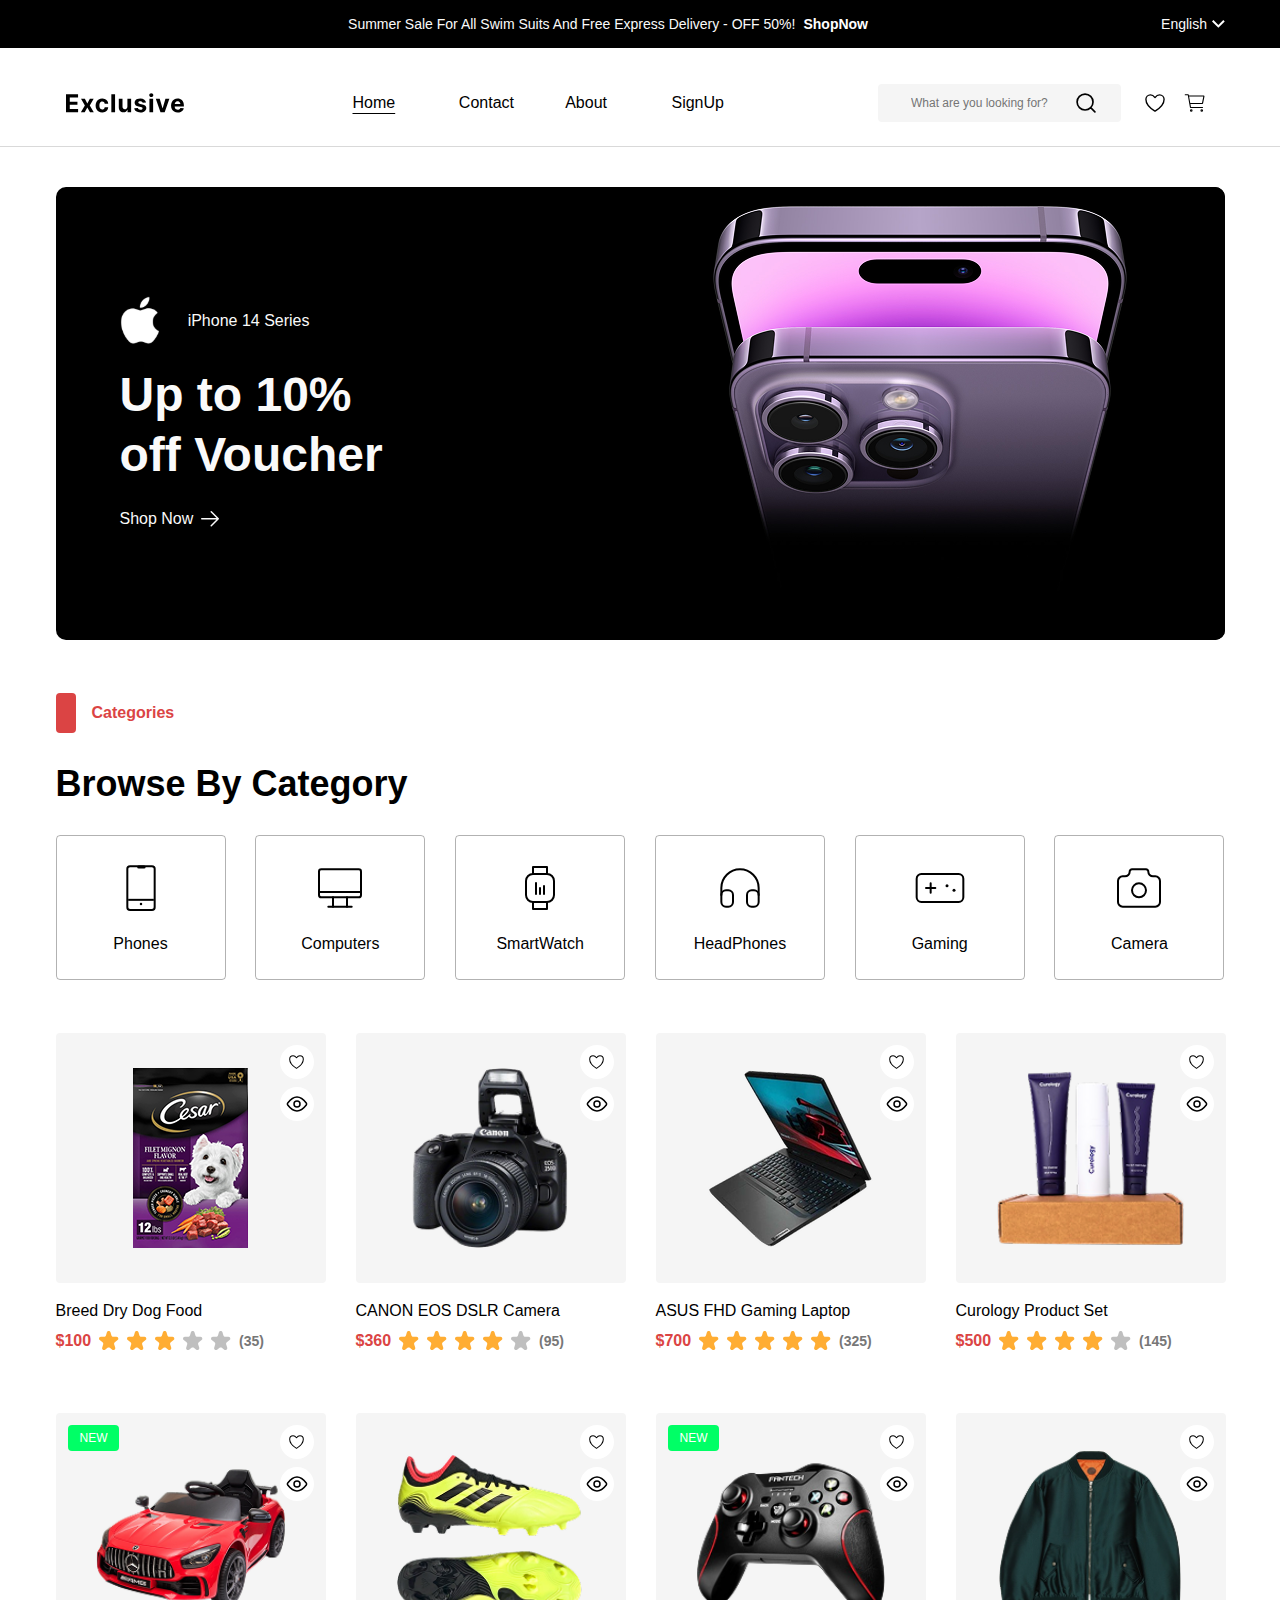
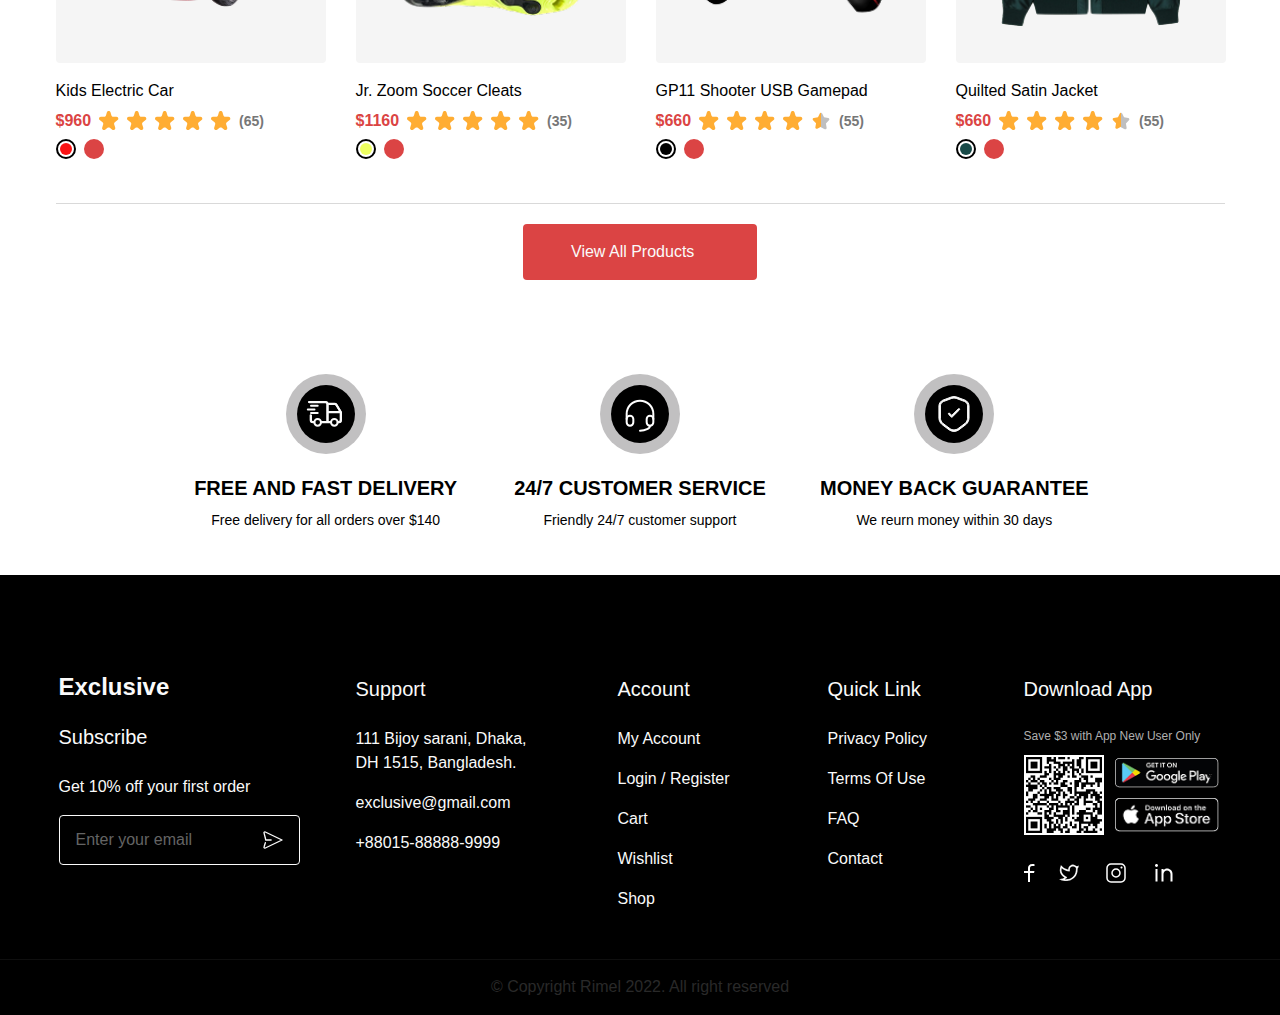
<file: index.html>
<!DOCTYPE html>
<html lang="en">
  <head>
    <meta charset="UTF-8">
    <title>Exclusive - Home</title>
    <link rel="stylesheet" href="./components/css/style.css">
    <script src="./components/js/script.js" defer></script>
  </head>
  <body>
    <div id="siteHeader"></div>

    <div class="wrapper">
      <section class="hero">
        <div class="left">
          <div class="hero-text">
            <img src="./components/icons/apple.svg" />
            <span>iPhone 14 Series</span>
          </div>
            <h1>Up to 10% off Voucher</h1>
            <button id="heroShop">
              Shop Now
              <img src="./components/icons/arrow-right.svg" />
            </button>
        </div>
        <div class="right">
          <img src="./components/images/iphone-hero.png" />
        </div>
      </section>

      <section class="category-header">
        <div class="category-label">
          <span class="bar"></span>
          <span class="label-text">Categories</span>
        </div>
        <h2>Browse By Category</h2>
        <div class="categories">
          <div class="category-card" data-name="Phones">
            <img src="./components/icons/CellPhone.svg" alt="Phones" />
            <p>Phones</p>
          </div>
          <div class="category-card" data-name="Computers">
            <img src="./components/icons/Computer.svg" alt="Computers" />
            <p>Computers</p>
          </div>
          <div class="category-card" data-name="SmartWatch">
            <img src="./components/icons/SmartWatch.svg" alt="SmartWatch" />
            <p>SmartWatch</p>
          </div>
          <div class="category-card" data-name="HeadPhones">
            <img src="./components/icons/earphone.svg" alt="HeadPhones" />
            <p>HeadPhones</p>
          </div>
          <div class="category-card" data-name="Gaming">
            <img src="./components/icons/Gamepad.svg" alt="Gaming" />
            <p>Gaming</p>
          </div>
          <div class="category-card" data-name="Camera">
            <img src="./components/icons/Camera.svg" alt="Camera" />
            <p>Camera</p>
          </div>
        </div>
      </section>

      <section class="products-section">
        <div class="product-grid" id="homeProducts"></div>
        <hr>
        <a href="./components/pages/products.html" class="show-more-btn">View All Products</a>
      </section>

      <section class="features">
        <div class="feature">
          <div class="icon-circle outer">
            <div class="icon-circle inner"><img src="./components/icons/icon-delivery-1.svg" alt="Delivery"></div>
          </div>
          <h2>FREE AND FAST DELIVERY</h2>
          <p>Free delivery for all orders over $140</p>
        </div>
        <div class="feature">
          <div class="icon-circle outer">
            <div class="icon-circle inner"><img src="./components/icons/Icon-Customer service.svg" alt="Delivery"></div>
          </div>
          <h2>24/7 CUSTOMER SERVICE</h2>
          <p>Friendly 24/7 customer support</p>
        </div>
        <div class="feature">
          <div class="icon-circle outer">
            <div class="icon-circle inner"><img src="./components/icons/safety.svg" alt="Delivery"></div>
          </div>
          <h2>MONEY BACK GUARANTEE</h2>
          <p>We reurn money within 30 days</p>
        </div>
      </section>
    </div>

    <div id="siteFooter"></div>

  </body>
</html>
</file>
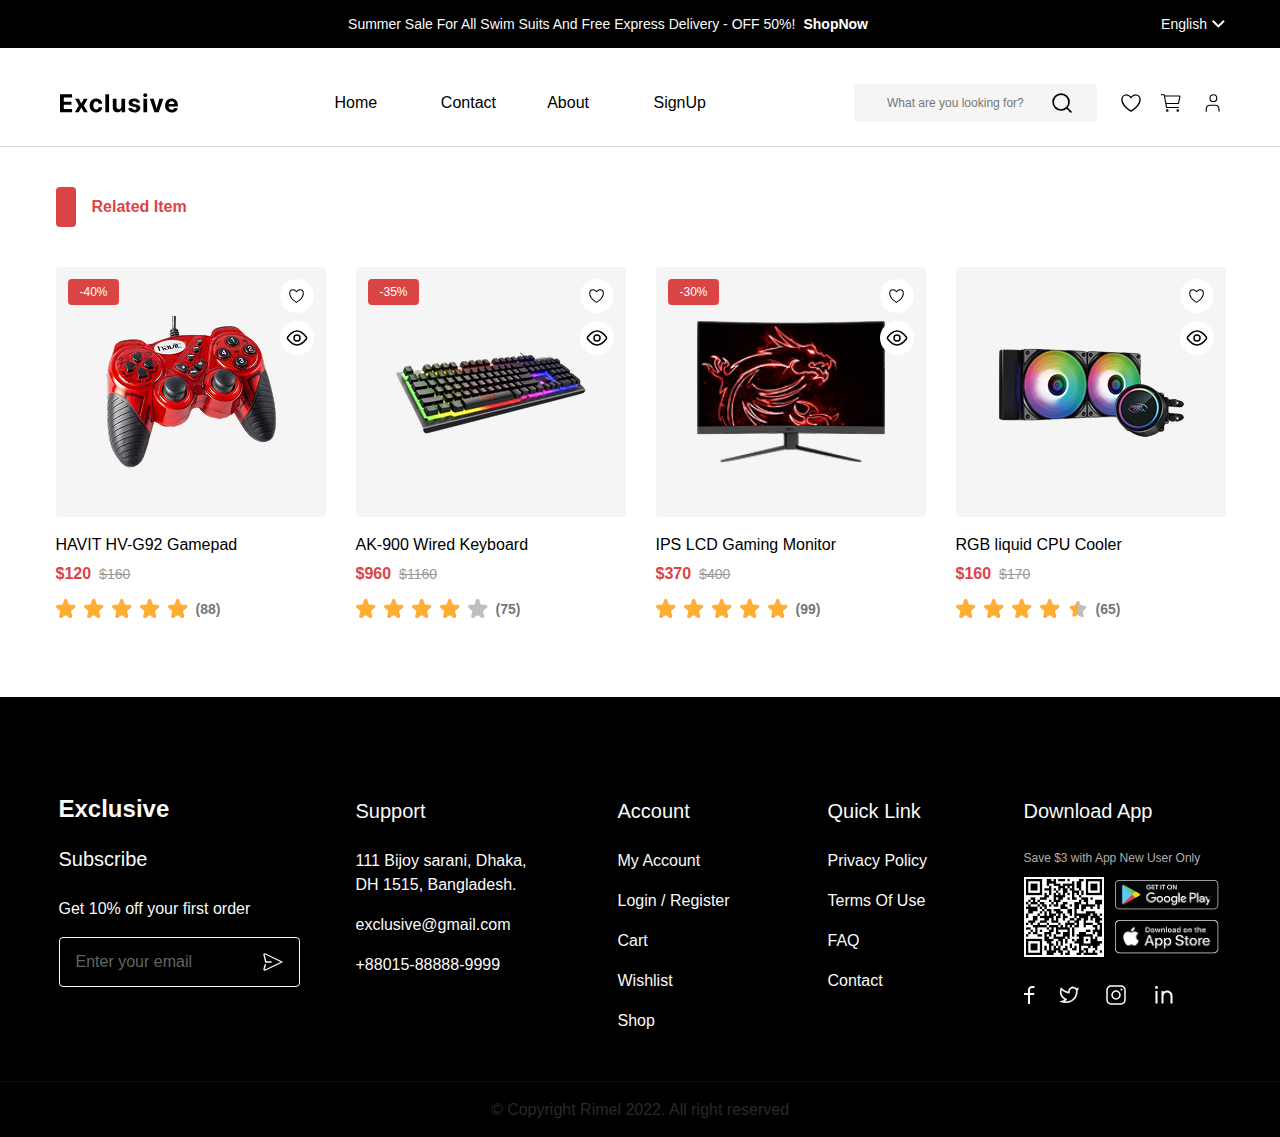
<file: components/pages/product.html>
<!DOCTYPE html>
<html lang="en">
  <head>
    <meta charset="UTF-8">
    <title>Exclusive - All Products</title>
    <link rel="stylesheet" href="../css/style.css">
    <script src="../js/script.js" defer></script>
  </head>
  <body>
    <div id="siteHeader"></div>
    
    <div class="wrapper">
      <div id="breadcrumb"></div>
      <div id="productDetail"></div>
      <div id="relatedProducts"></div>
    </div>

    <div id="siteFooter"></div>

  </body>
</html>
</file>
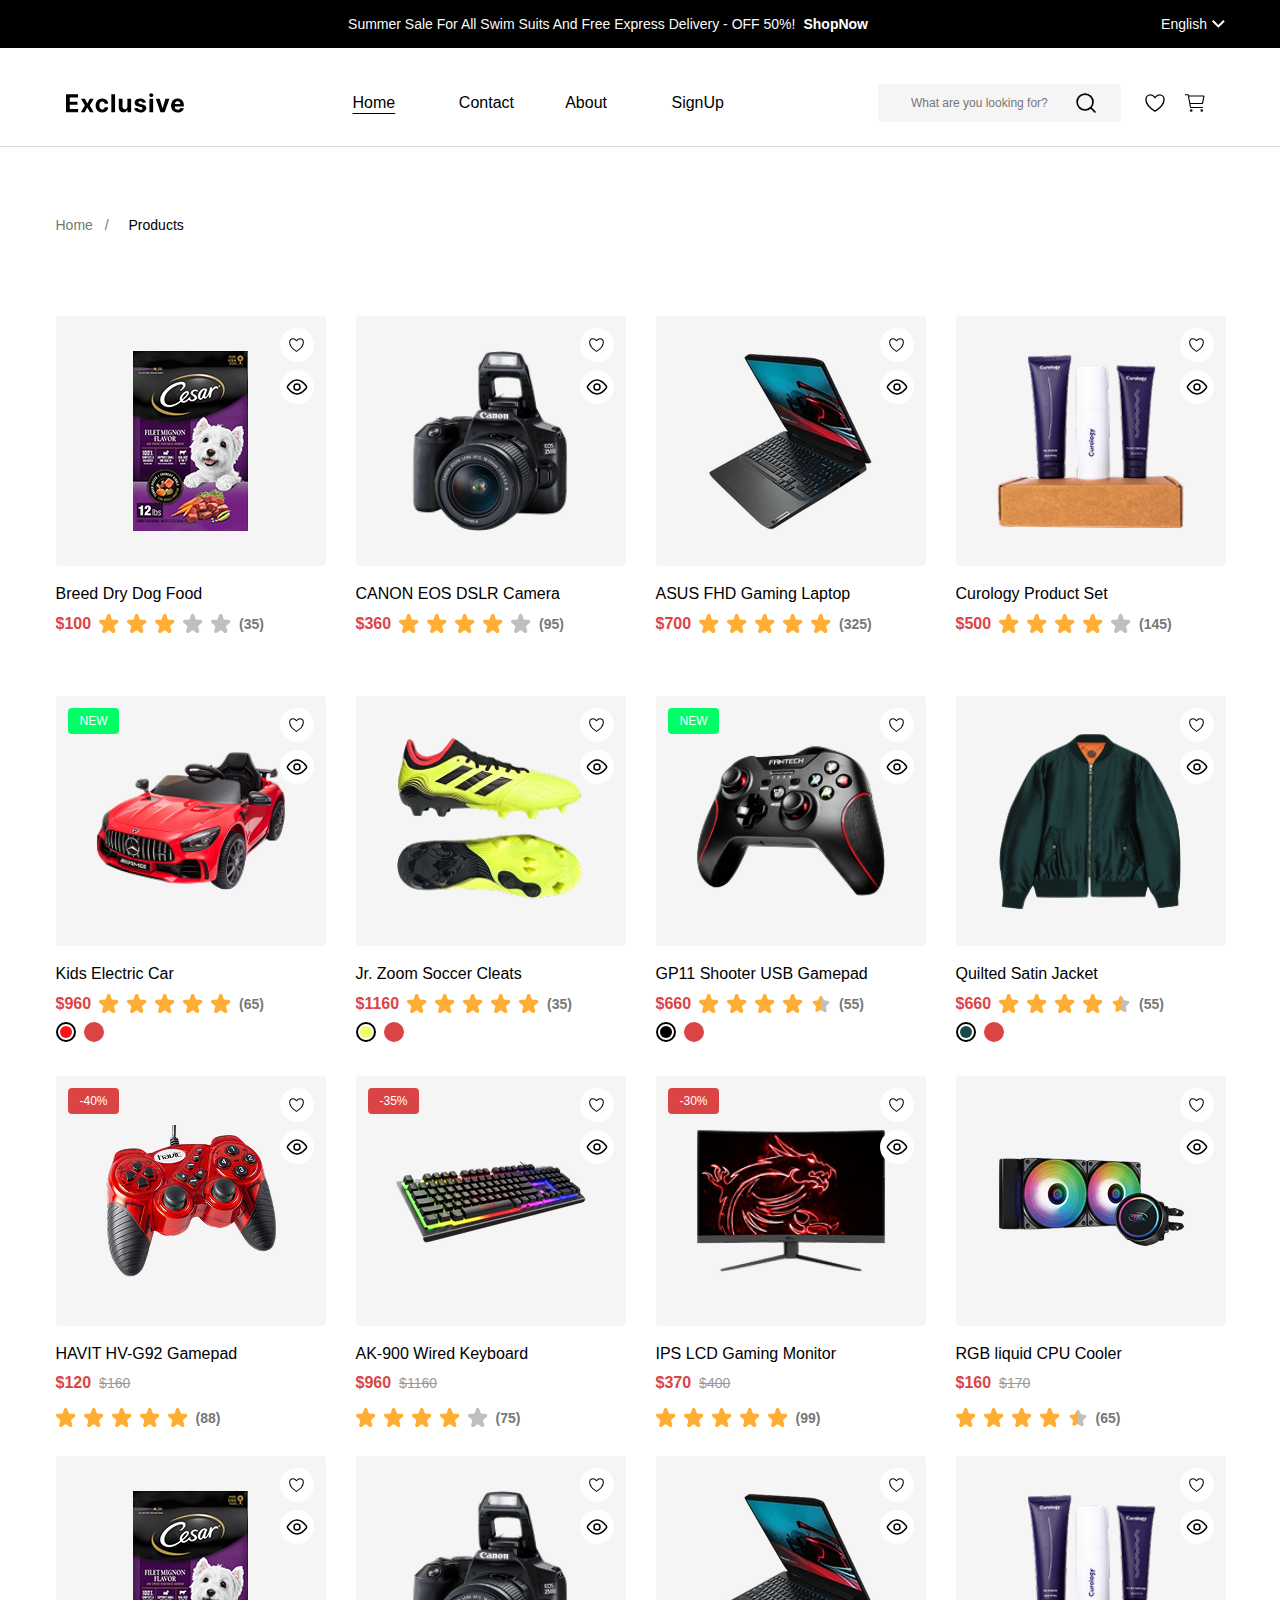
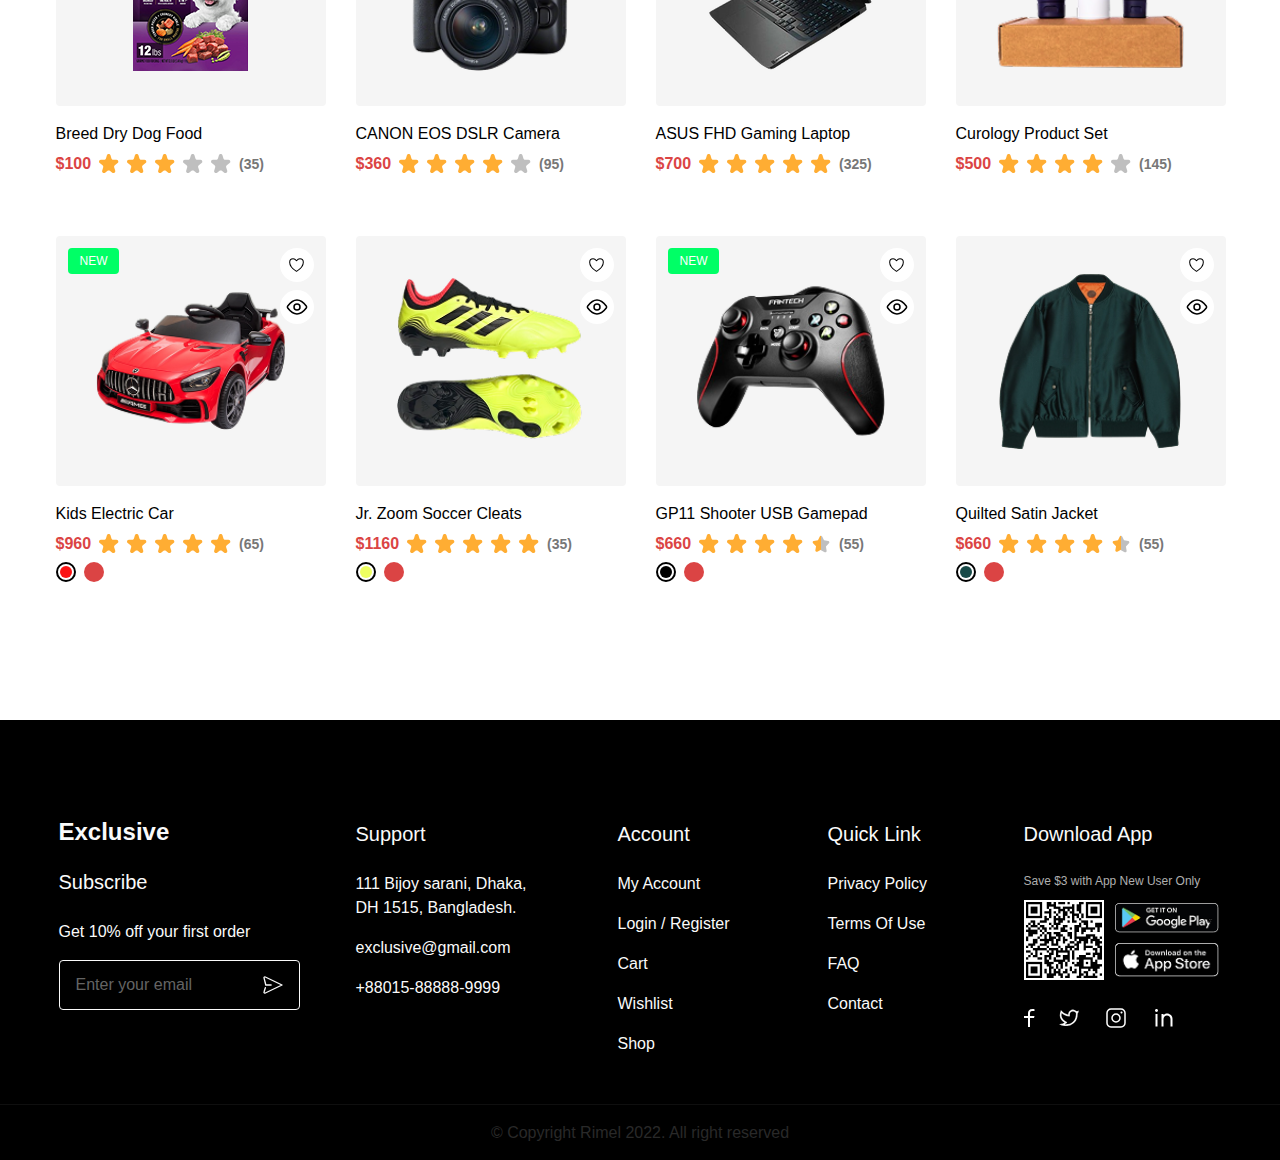
<file: components/pages/products.html>
<!DOCTYPE html>
<html lang="en">
  <head>
    <meta charset="UTF-8">
    <title>Exclusive - All Products</title>
    <link rel="stylesheet" href="../css/style.css">
    <script src="../js/script.js" defer></script>
  </head>
  <body>
    <div id="siteHeader"></div>
    
    <div class="wrapper">
      <div id="breadcrumb"></div>
      <section class="products-section">
        <div class="product-grid" id="allProducts"></div>
      </section>
    </div>

    <div id="siteFooter"></div>

  </body>
</html>
</file>
<file: components/css/style.css>
* {
  margin: 0;
  padding: 0;
  box-sizing: border-box;
}

body {
  font-family: Arial, sans-serif;
  background-color: #fff;
  color: #000;
}

ul {
  list-style: none;
  display: flex;
  align-items: center;
  gap: 15px;
  padding: 0;
  margin: 0;
}

a {
  text-decoration: none;
  color: #fff;
  transition: color 0.25s ease, opacity 0.25s ease;
}

a:hover,
a:active {
  opacity: 0.85;
}

button {
  cursor: pointer;
  border: none;
  outline: none;
  transition:
    transform 0.12s ease,
    box-shadow 0.12s ease,
    filter 0.12s ease;
}

button:hover {
  filter: brightness(1.05);
}

button:active {
  transform: scale(0.94);
  filter: brightness(0.96);
  box-shadow: inset 0 3px 6px rgba(0, 0, 0, 0.35);
}

img {
  display: block;
  max-width: 100%;
  height: auto;
}

.wrapper {
  padding: 40px 0;
  max-width: 1169px;
  margin: 0 auto;
}

header {
  width: 100%;
  height: auto;
  margin: 0 auto;
}

header .wrapper {
  max-width: 1170px;
  margin: 0 auto;
  display: flex;
  flex-direction: row;
  align-items: center;
  align-content: center;
}

header .top {
  width: 100%;
  height: 48px;
  margin: 0 auto;
  background: #000;
  color: #FAFAFA;
  display: flex;
  align-items: center;
}

header .top .wrapper {
  width: 100%;
  min-width: 859px;
  height: 48px;
  padding: 0;
  align-items: center;
  justify-content: flex-end;
}

header .top-text {
  gap: 8px;
  margin: 0 auto;
  padding: 0;
  display: flex;
  align-items: center;
  justify-content: flex-end;
}

header .top span {
  font-size: 14px;
  font-weight: 400;
  line-height: 21px;
}

header .top a {
  font-size: 14px;
  font-weight: 600;
  line-height: 24px;
  text-decoration: none;
}

header .top a:hover {
  text-decoration: underline;
}

.language-dropdown {
  position: relative;
  display: inline-block;
}

#langBtn {
  border: none;
  cursor: pointer;
  display: flex;
  background: none;
  color: #FAFAFA;
  align-items: center;
  gap: 5px;
  font-size: 14px;
  font-weight: 400;
  line-height: 21px;
}

#langMenu {
  position: absolute;
  top: 100%;
  left: 0;
  background: black;
  list-style: none;
  padding: 0;
  margin: 5px 0 0;
  width: 100%;
  display: none;
  border: 1px solid #333;
}

#langMenu li {
  padding: 8px 12px;
  cursor: pointer;
  color: white;
}

.language-dropdown img {
  width: 100%;
  height: 100%;
}

#langMenu li:hover {
  background: #333;
}

header .bottom {
  height: 38px;
  width: 100%;
  color: #000;
  display: flex;
  align-items: center;
  margin-top: 36px;
}

header .bottom .wrapper {
  height: 38px;
  width: 100%;
  min-width: 1170px;
  align-items: center;
  flex-direction: row;
  align-content: center;
  gap: 148px;
}

header .bottom .logo {
  width: 118px;
  height: 24px;
  margin: 0 auto;
  display: block;
  padding: 0;
}

header .bottom ul {
  min-width: 367px;
  display: flex;
  flex-direction: row;
  align-items: center;
  justify-content: space-between;
  margin: 0 auto;
}

header .bottom ul li {
  width: 48px;
  height: 24px;
}

header .bottom ul li a {
  font-size: 16px;
  font-weight: 400;
  line-height: 24px;
  color: #000;
}

header .bottom ul li a:hover,
header .bottom ul li a:active,
header .bottom ul li a.active {
  text-decoration: underline 0.5px;
  text-underline-offset: 5px;
}

header .bottom ul li a:hover,
header .bottom ul li a:active {
  text-decoration: underline 0.5px;
  text-underline-offset: 5px;
}

header .bottom .action {
  display: flex;
  flex-direction: row;
  align-items: center;
  justify-content: center;
  gap: 24px;
}

header .bottom .action .search-box {
  height: 38px;
  width: 243px;
  padding: 7px 12px 7px 20px;
  display: flex;
  flex-direction: row;
  align-items: center;
  justify-content: center;
  border-radius: 4px;
  background: #F5F5F5;
  gap: 10px;
}

.search-box input {
  background: #F5F5F5;
  color: #000;
  font-size: 12px;
  font-weight: 400;
  line-height: 18px;
  outline: none;
  border: none;
}

header .bottom .action .search-box img {
  width: 20px;
  height: 20px;
}

header .bottom .action-btn {
  height: 32px;
  min-width: 80px;
  gap: 18px;
  display: flex;
  flex-direction: row;
  align-items: center;
  justify-content: flex-start;
}

header .bottom .action img {
  width: 20px;
  height: 20px;
  display: block;
}

header .bottom .action .profile-btn {
  width: 24px;
  height: 24px;
}

.header-border {
  margin: 24px 0 0 0;
  border-bottom: 0.5px solid #d9d9d9;
}

.breadcrumb {
  padding: 30px 0;
  font-size: 14px;
  color: #777;
}

.breadcrumb a {
  color: #777;
  text-decoration: none;
}

.breadcrumb span {
  margin: 0 8px;
}

.breadcrumb .active {
  color: #000;
  font-weight: 500;
}

.hero {
  height: 453px;
  max-width: 1169px;
  border-radius: 10px;
  margin: 0 auto;
  display: flex;
  flex-direction: row;
  align-items: center;
  justify-content: space-between;
  background: #000;
  color: #FAFAFA;
  overflow: hidden;
}

.hero .left {
  width: 559px;
  padding-left: 64px;
}

.hero .left .hero-text {
  width: 190px;
  height: 49px;
  display: flex;
  flex-direction: row;
  align-items: center;
  justify-content: space-between;
  margin-bottom: 20px;
}

.hero .left .hero-text span {
  color: #FAFAFA;
  font-size: 16px;
  line-height: 24px;
  font-weight: 400;
}

.hero .left .hero-text img {
  width: 40px;
  height: 49px;
}

.hero .left h1 {
  width: 294px;
  height: 120px;
  font-size: 48px;
  font-weight: 600;
  line-height: 60px;
  color: #FAFAFA;
  letter-spacing: 4%;
  margin-bottom: 22px;
}

.hero .left button {
  outline: none;
  background: none;
  display: flex;
  flex-direction: row;
  color: #FAFAFA;
  gap: 8px;
  font-size: 16px;
  font-weight: 500;
  line-height: 24px;
}

.hero .left button:hover {
  text-decoration: underline;
}

.hero .right img {
  width: 100%;
  height: 100%;
}

.category-header {
  margin: 53px 0;
}

.category-label {
  height: 40px;
  width: 151.98px;
  display: flex;
  align-items: center;
  gap: 16px;
  margin-bottom: 27px;
}

.category-label .bar {
  width: 20px;
  height: 40px;
  background-color: #DB4444;
  border-radius: 4px;
}

.category-label .label-text {
  color: #DB4444;
  font-size: 16px;
  font-weight: 600;
  line-height: 20px;
}

.category-header h2 {
  font-size: 36px;
  font-weight: 600;
  line-height: 48px;
  letter-spacing: 4%;
  color: #000;
  margin-bottom: 27px;
}

.categories {
  display: flex;
  justify-content: space-between;
  flex-wrap: wrap;
}

.category-card {
  width: 170px;
  height: 145px;
  border: 1px solid #0000004D;
  border-radius: 4px;
  display: flex;
  flex-direction: column;
  align-items: center;
  justify-content: center;
  gap: 16px;
  cursor: pointer;
  transition: all 0.2s ease;
}

.category-card img {
  width: 56px;
  height: 56px;
}

.category-card p {
  font-size: 16px;
  font-weight: 400;
  line-height: 24px;
  color: #000;
}

.category-card:hover {
  background: #db4444;
  border-color: #db4444;
}

.category-card:hover p {
  color: #fff;
}

.category-card:hover img {
  filter: invert(1);
}

.products-section {
  margin: 53px 0 94px 0;
}

.product-grid {
  display: grid;
  grid-template-columns: repeat(4, 1fr);
  gap: 30px;
}

.product-card {
  width: 270px;
  height: 350px;
  background: none;
  gap: 16px;
  border-radius: 8px;
  position: relative;
  cursor: pointer;
  transition: transform 0.2s ease;
}

.product-card:hover {
  transform: translateY(-4px);
}

.product-image {
  background: #f5f5f5;
  border-radius: 4px;
  width: 270px;
  height: 250px;
  position: relative;
  overflow: hidden;
  display: flex;
  align-items: center;
  justify-content: center;
}

.badge {
  position: absolute;
  top: 12px;
  left: 12px;
  width: 51px;
  height: 26px;
  padding: 4px 12px;
  gap: 10px;
  font-size: 12px;
  font-weight: 400;
  line-height: 18px;
  color: #fff;
  border-radius: 4px;
  z-index: 2;
  background: #00ff66;
}

.badge.discount {
  background: #db4444;
}

.product-image img {
  width: 190px;
  height: 180px;
  object-fit: contain;
}

.icon {
  position: absolute;
  left: 224px;
  width: 34px;
  height: 34px;
  background: #fff;
  border-radius: 50%;
  display: flex;
  align-items: center;
  justify-content: center;
  cursor: pointer;
}

.icon img {
  width: 24px;
  height: 24px;
}

.wishlist {
  top: 12px;
}

.view {
  top: 54px;
}

.add-cart {
  position: absolute;
  left: 0;
  right: 0;
  bottom: -100%;
  background: #000;
  color: #fff;
  text-align: center;
  display: flex;
  align-items: center;
  justify-content: center;
  width: 270px;
  height: 41px;
  font-size: 16px;
  font-weight: 500;
  line-height: 24px;
  transition: bottom 0.3s ease;
}

.product-card:hover .add-cart {
  bottom: 0;
}

.product-name {
  margin-top: 16px;
  font-size: 16px;
  font-weight: 500;
  line-height: 24px;
  color: #000;
}

.worth {
  display: flex;
  gap: 8px;
}

.worth.no-old {
  align-items: center;
}

.worth.no-old .price,
.worth.no-old .rating {
  margin-top: 8px;
}
.worth.has-old {
  flex-direction: column;
  align-items: flex-start;
}

.worth.has-old .price {
  display: flex;
  align-items: center;
}

.price {
  margin-top: 8px;
  font-size: 16px;
  font-weight: 600;
  color: #db4444;
}

.old-price {
  margin-left: 8px;
  font-size: 14px;
  font-weight: 400;
  color: #999;
  text-decoration: line-through;
}

.rating {
  margin-top: 8px;
  width: 140px;
  height: 20px;
  display: flex;
  align-items: center;
  gap: 8px;
  font-size: 14px;
  line-height: 21px;
  font-weight: 600;
  color: #777;
}

.rating img {
  width: 20px;
  height: 20px;
}

.colors {
  margin-top: 8px;
  width: 48px;
  height: 20px;
  display: flex;
  gap: 8px;
}

.color-dot {
  width: 20px;
  height: 20px;
  border-radius: 50%;
  border: none;
  cursor: pointer;
  box-sizing: border-box;
}

.color-dot:not(.selected) {
  background: var(--dot-color);
}

.color-dot.selected {
  border: 2px solid #000;
  background: transparent;
  display: flex;
  align-items: center;
  justify-content: center;
}

.color-dot.selected::after {
  content: "";
  width: 12px;
  height: 12px;
  background: var(--dot-color);
  border-radius: 50%;
}

hr {
  margin: 40px 0 20px 0;
  border: none;
  height: 0.5px;
  background: #d9d9d9;
}

.show-more-btn {
  display: block;
  margin: 0 auto;
  width: 234px;
  height: 56px;
  padding: 16px 48px;
  background: #db4444;
  color: #FAFAFA;
  text-decoration: none;
  border-radius: 4px;
  font-size: 16px;
  font-weight: 500;
  line-height: 24px;
}

.features {
  width: 943px;
  height: 161px;
  display: flex;
  justify-content: space-between;
  text-align: center;
  margin: 0 auto;
}

.feature {
  flex: 1;
}

.feature h2 {
  margin-top: 20px;
  font-size: 20px;
  font-weight: 600;
  line-height: 28px;
  color: #000;
}

.feature p {
  margin-top: 8px;
  font-size: 14px;
  font-weight: 400;
  line-height: 21px;
  color: #000;
}

.icon-circle.outer {
  width: 80px;
  height: 80px;
  background: #c1c0c1;
  border-radius: 50%;
  display: flex;
  align-items: center;
  justify-content: center;
  margin: 0 auto;
}

.icon-circle.inner {
  width: 58px;
  height: 58px;
  background: #000;
  border-radius: 50%;
  display: flex;
  align-items: center;
  justify-content: center;
}

.icon-circle.inner img {
  width: 40px;
  height: 40px;
}

.product-detail-layout {
  display: flex;
  gap: 60px;
  padding: 40px 0;
  margin-bottom: 40px;
}

.product-detail-image {
  width: 700px;
  height: 600px;
  border-radius: 4px;
  background: #F5F5F5;
  display: flex;
  justify-content: center;
  align-items: center;
}

.product-detail-image img {
  max-width: 100%;
  object-fit: contain;
}

.product-detail-info {
  width: 400px;
  height: 600px;
  text-align: left;
  display: flex;
  flex-direction: column;
  justify-content: center;
  align-items: start;
  color: #000;
}

.product-detail-info h1 {
  font-size: 24px;
  font-weight: 600;
  line-height: 24px;
  margin-bottom: 16px;
}

.product-detail-info .rating {
  width: 100%;
  height: 21px;
  display: flex;
  align-items: center;
  font-size: 14px;
  line-height: 21px;
  font-weight: 400;
  color: #777;
  margin-bottom: 16px;
}

.product-detail-info .rating img {
  width: 20px;
  height: 20px;
}

.product-detail-info .rating .green {
  color: #00FF66;
  font-size: 14px;
  font-weight: 400;
  line-height: 21px;
  padding-left: 16px;
  border-left: 1px solid #777;
}

.product-detail-info .price {
  font-size: 24px;
  line-height: 24px;
  letter-spacing: 3%;
  font-weight: 400;
  color: #000;
}

.product-detail-info .old-price {
  margin-right: 8px;
  font-size: 24px;
  line-height: 24px;
  letter-spacing: 3%;
  font-weight: 400;
  color: #DB4444;
  text-decoration: line-through;
}

.product-detail-info p {
  width: 350px;
  font-size: 14px;
  font-weight: 400;
  line-height: 21px;
  color: #000;
  margin-top: 16px;
}

.product-detail-info .product-detail-border {
  margin: 16px 0;
  width: 400px;
  padding: 0;
  border: 1px solid #d9d9d9;
}

.product-detail-info .product-detail-color {
  width: 155px;
  height: 20px;
  display: flex;
  flex-direction: row;
  align-items: center;
  justify-content: baseline;
  gap: 24px;
  font-size: 20px;
  font-weight: 400;
  line-height: 20px;
  letter-spacing: 3%;
  color: #000;
  margin-bottom: 16px;
}

.product-detail-info .colors {
  width: 48px;
  height: 20px;
  display: flex;
  gap: 8px;
}

.product-detail-info .color-dot {
  width: 20px;
  height: 20px;
  border-radius: 50%;
  border: none;
  cursor: pointer;
  box-sizing: border-box;
}

.product-detail-info .color-dot:not(.selected) {
  background: var(--dot-color);
}

.product-detail-info .color-dot.selected {
  border: 2px solid #000;
  background: transparent;
  display: flex;
  align-items: center;
  justify-content: center;
}

.product-detail-info .color-dot.selected::after {
  content: "";
  width: 12px;
  height: 12px;
  background: var(--dot-color);
  border-radius: 50%;
}

.product-detail-info .delivery-box {
  width: 399px;
  height: 180px;
  gap: 16px;
  border: 1px solid #808080;
  border-radius: 4px;
  margin-top: 16px;
  display: flex;
  flex-direction: column;
  align-items: center;
}

.product-detail-info .delivery-box-item {
  width: 100%;
  margin: 0 auto;
  height: 90px;
  display: flex;
  flex-direction: row;
  align-items: center;
}

.product-detail-info .delivery-box-item img {
  width: 40px;
  height: 40px;
  margin: 0 auto;
}

.product-detail-info .delivery-box-item .delivery-box-text {
  width: 276px;
  height: auto;
  margin-left: 16px;
  gap: 8px;
  display: flex;
  flex-direction: column;
  justify-content: center;
}
.product-detail-info .delivery-box-item .delivery-box-text .delivery-text1 {
  color: #000;
  font-size: 16px;
  font-weight: 500;
  line-height: 24px;
}

.product-detail-info .delivery-box-item .delivery-box-text .delivery-link {
  color: #000;
  font-size: 12px;
  font-weight: 500;
  line-height: 18px;
  text-decoration: none;
}

.product-detail-info .delivery-box-item .delivery-box-text a:hover {
  text-decoration: underline;
}

.product-detail-info .delivery-box-item .delivery-box-text .delivery-text {
  color: #000;
  font-size: 12px;
  font-weight: 500;
  line-height: 18px;
}

.related-title {
  margin: 80px 0 20px;
  font-size: 20px;
}

.related-grid {
  display: grid;
  grid-template-columns: repeat(4, 1fr);
  gap: 30px;
  padding-top: 20px;
  margin: 20px 0 40px 0;
}

footer {
  display: flex;
  flex-direction: column;
  align-items: center;
  justify-content: space-between;
  width: 100%;
  height: 440px;
  background-color: #000;
  color: #FAFAFA;
  padding: 60px 0 16px 0;
}

footer .wrapper {
  height: 236px;
  max-width: 1169px;
  margin: 0 auto;
  display: flex;
  flex-direction: row;
  align-items: start;
  justify-content: center;
  gap: 87px;
  padding-bottom: 20px;
}

.footer-col {
  max-width: 210px;
  max-height: 236px;
  display: flex;
  flex-direction: column;
  align-items: flex-start;
}

footer h2 {
  color: #FAFAFA;
  font-size: 24px;
  font-weight: 700;
  line-height: 24px;
  letter-spacing: 3%;
  margin-bottom: 24px;
}

.footer-title {
  color: #FAFAFA;
  font-size: 20px;
  font-weight: 500;
  line-height: 28px;
  margin-bottom: 24px;
}

.footer-subtitle {
  color: #FAFAFA;
  font-size: 16px;
  font-weight: 400;
  line-height: 24px;
  margin-bottom: 16px;
}

.footer-text {
  color: #FAFAFA;
  font-size: 16px;
  font-weight: 400;
  line-height: 24px;
  margin-bottom: 16px;
}

.small {
  color: #afafaf;
  font-size: 12px;
  font-weight: 500;
  line-height: 18px;
  margin-bottom: 8px;
}

.footer-links {
  list-style: none;
  padding: 0;
  margin: 0;
  display: flex;
  flex-direction: column;
  align-items: flex-start;
  gap: 16px;
}

.footer-links li {
  color: #FAFAFA;
  font-size: 16px;
  font-weight: 400;
  line-height: 24px;
  cursor: pointer;
}

.footer-links li:hover {
  color: #4d4d4d;
  font-weight: 600;
}

.footer-links li:active {
  color: #DB4444;;
}

.subscribe-box {
  position: relative;
  display: flex;
  align-items: center;
  border: 1.5px solid #FAFAFA;
  border-radius: 4px;
  padding: 12px 16px;
  gap: 32px;
}

.subscribe-box input {
  flex: 1;
  background: transparent;
  border: none;
  outline: none;
  color: #FAFAFA;
  font-size: 16px;
  font-weight: 400;
  line-height: 24px;
}

.subscribe-box input::placeholder {
  color: #646464;
}

.subscribe-box img {
  position: absolute;
  transform: translateY(-50%);
  bottom: 6px;
  right: 16px;
  width: 20px;
  height: 18px;
  cursor: pointer;
}

.app-download {
  height: 84px;
  width: 198px;
  display: flex;
  gap: 8px;
  align-items: center;
}

.app-download img {
  width: 80px;
  height: 80px;
  cursor: pointer;
}

.store-buttons {
  display: flex;
  flex-direction: column;
  align-items: center;
  justify-content: space-around;
  height: 84px;
  width: 110px;
}

.store-buttons img {
  width: 104px;
  height: 34px;
}

.social-icons {
  display: flex;
  width: 168px;
  height: 24px;
  gap: 24px;
  margin-top: 24px;
}

.social-icons img {
  max-width: 24px;
  max-height: 24px;
  cursor: pointer;
}

.social-icons img:hover {
  opacity: 0.8;
}

.footer-bottom {
  display: flex;
  flex-direction: column;
  align-items: center;
  justify-content: center;
  width: 100%;
  height: 40px;
  gap: 16px;
  opacity: 40%;
  border-top: 1px solid #262626;
  text-align: center;
}

.footer-bottom span {
  font-size: 16px;
  font-weight: 400;
  line-height: 24px;
  color: #666;
  margin-top: 16px;
}

@media (max-width: 1200px) {
  .wrapper {
    padding: 24px 16px;
  }

  header .top .wrapper,
  header .bottom .wrapper {
    min-width: unset;
  }

  header .bottom .wrapper {
    gap: 48px;
  }

  .hero {
    height: auto;
    flex-direction: column;
    padding: 40px 24px;
  }

  .hero .left {
    width: 100%;
    padding-left: 0;
    text-align: center;
  }

  .hero .right {
    width: 100%;
  }

  .categories {
    gap: 20px;
    justify-content: center;
  }

  .product-grid {
    grid-template-columns: repeat(3, 1fr);
  }

  .features {
    width: 100%;
    gap: 32px;
  }

  .product-detail-layout {
    flex-direction: column;
    gap: 40px;
  }

  .product-detail-image,
  .product-detail-info {
    width: 100%;
    height: auto;
  }
}

@media (max-width: 992px) {
  header .bottom ul {
    gap: 24px;
  }

  header .bottom .action {
    gap: 16px;
  }

  .product-grid {
    grid-template-columns: repeat(2, 1fr);
  }

  .related-grid {
    grid-template-columns: repeat(2, 1fr);
  }

  .features {
    flex-direction: column;
    height: auto;
  }

  footer {
    height: auto;
    padding: 40px 16px;
  }

  footer .wrapper {
    flex-wrap: wrap;
    gap: 40px;
    height: auto;
  }
}

@media (max-width: 768px) {
  header .top-text span {
    display: none;
  }

  header .bottom {
    margin-top: 24px;
  }

  header .bottom ul {
    display: none;
  }

  .hero .left h1 {
    font-size: 32px;
    line-height: 42px;
  }

  .category-header h2 {
    font-size: 28px;
    line-height: 38px;
  }

  .product-grid {
    grid-template-columns: 1fr;
  }

  .related-grid {
    grid-template-columns: 1fr;
  }

  .product-detail-info p {
    width: 100%;
  }

  .product-detail-info .delivery-box {
    width: 100%;
  }
}

@media (max-width: 480px) {
  .hero {
    padding: 24px 16px;
  }

  .hero .left h1 {
    font-size: 26px;
    line-height: 34px;
  }

  .show-more-btn {
    width: 100%;
  }

  .product-card {
    width: 100%;
  }

  .product-image {
    width: 100%;
  }

  footer h2 {
    font-size: 20px;
  }

  .footer-title {
    font-size: 18px;
  }
}
</file>
